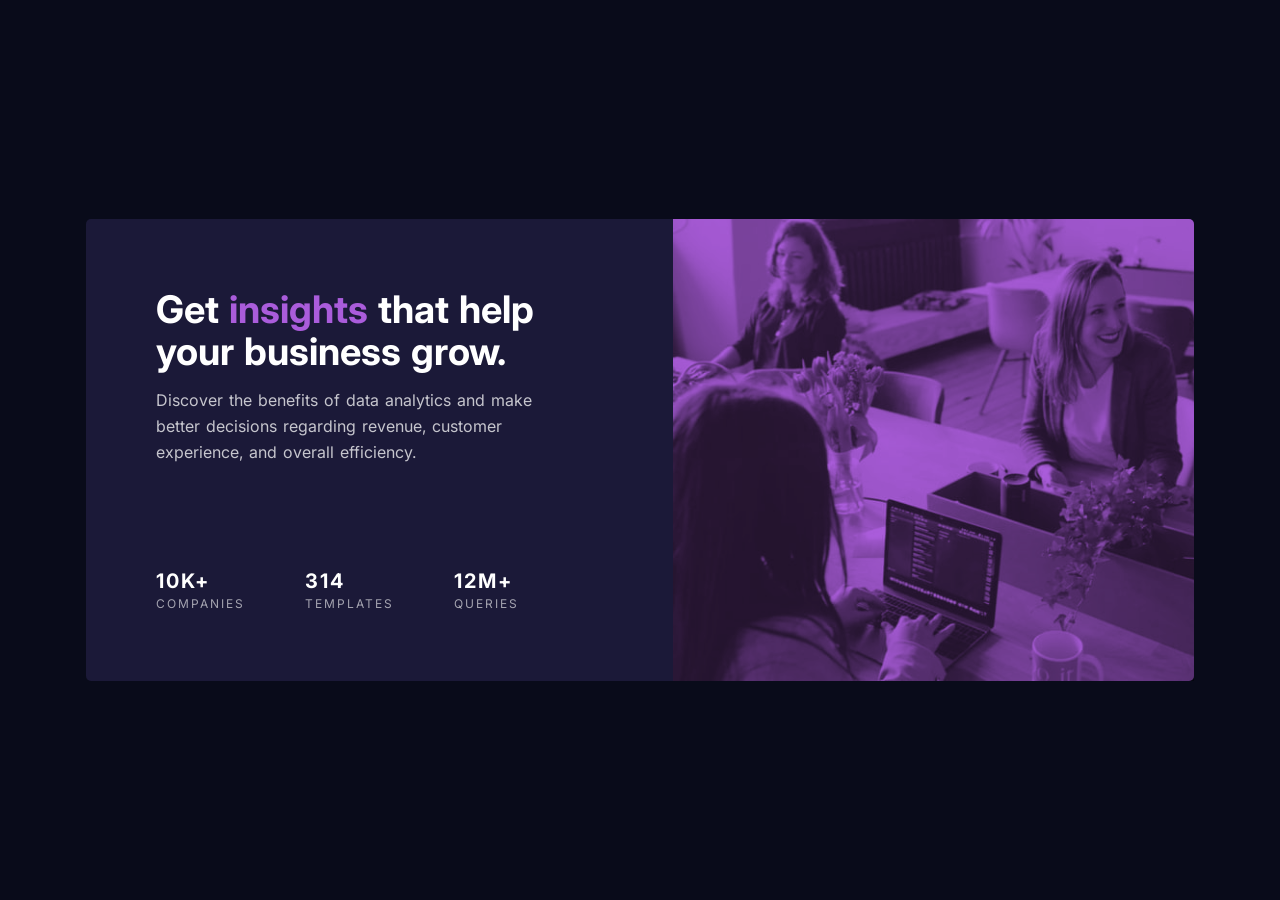
<file: index.html>
<!DOCTYPE html>
<html lang="pt-BR">

<head>

  <head>
    <meta charset="UTF-8">
    <meta name="viewport" content="width=device-width, initial-scale=1.0">
    <meta name="description"
      content="Componente de cartão de estatísticas para visualizar dados e impulsionar decisões de negócio.">
    <meta name="author" content="Seu Nome">
    <meta name="keywords" content="estatísticas, dados, analytics, negócios, frontend mentor">
    <meta property="og:title" content="Stats preview card component">
    <meta property="og:description"
      content="Visualize estatísticas importantes para o seu negócio com este componente elegante.">
    <meta property="og:image" content="./images/preview.png">
    <meta property="og:type" content="website">
    <meta name="twitter:card" content="summary_large_image">
    <link rel="icon" type="image/png" sizes="32x32" href="./images/favicon-32x32.png">
    <link rel="stylesheet" href="style.css">
    <link
      href="https://fonts.googleapis.com/css2?family=Inter:ital,opsz,wght@0,14..32,100..900;1,14..32,100..900&family=Poppins:ital,wght@0,100;0,200;0,300;0,400;0,500;0,600;0,700;0,800;0,900;1,100;1,200;1,300;1,400;1,500;1,600;1,700;1,800;1,900&family=Raleway:ital,wght@0,100..900;1,100..900&family=Roboto+Mono:ital,wght@0,100..700;1,100..700&family=Rubik:ital,wght@0,300..900;1,300..900&family=Secular+One&family=Ubuntu:ital,wght@0,300;0,400;0,500;0,700;1,300;1,400;1,500;1,700&display=swap"
      rel="stylesheet">
    <title>Stats preview card | Visualize dados do seu negócio</title>
  </head>
</head>

<body>


  <main class="container">

    <div class="content">
      <div class="text-section">

        <h1>Get <span class="highlight">insights</span> that help your business grow.</h1>

        <p>Discover the benefits of data analytics
          and make better decisions regarding revenue,
          customer experience, and
          overall efficiency.</p>
      </div>

      <div class="stats">
        <ul class="stats-list">
          <li><span class="span">10k+</span> companies</li>
          <li><span class="span">314</span> templates</li>
          <li><span class="span">12M+</span> queries</li>
        </ul>
      </div>
    </div>

    <div class="image-container">
      
      <picture>
        <source media="(min-width: 769px)" srcset="./images/image-header-desktop.jpg">

        <img src="./images/image-header-mobile.jpg" alt="Visualização de estatísticas empresariais"
          class="header-image">
      </picture>

    </div>

  </main>

</body>

</html>
</file>
<file: style.css>
* {
    margin: 0;
    padding: 0;
    box-sizing: border-box;
}

body {
    display: flex;
    margin: 0;
    min-height: 100vh;
    padding: 24px;
    font-family: 'Inter', sans-serif;
    background-color: hsl(233, 47%, 7%);
    justify-content: center;
    align-items: center;
    font-size: 15px;
}

.container {
    display: flex;
    flex-direction: row;
    margin: 0 auto;
    width: 90%;
    max-width: 1440px;
    background-color: hsl(244, 38%, 16%);
    border-radius: 5px;
}



h1 {
    color: hsl(0, 0%, 100%);
    max-width: 16ch;
    line-height: 1.1;
    font-weight: 700;
    font-size: 38px;
    word-spacing: 2px;
    /* Aumenta levemente o espaço entre cada palavra */
}

span {
    color: hsl(277, 64%, 61%);
}


p {
    color: hsla(0, 0%, 100%, 0.75);
    max-width: 38ch;
    line-height: 1.6;
    margin-bottom: 32px;
    font-size: 16px;
    font-weight: 400;
    word-spacing: 2px;
    /* Aumenta levemente o espaço entre cada palavra */
}

.text-section {
    display: flex;
    flex-direction: column;
    gap: 1rem;
}

.content {
    flex: 0 0 53%;
    display: flex;
    justify-content: center;
    flex-direction: column;
    padding: 70px;
}

.stats {
    margin-top: 2rem;
}

.stats-list {
    display: flex;
    flex-direction: row;
    justify-content: flex-start;
    list-style: none;
    padding: 0;
    margin: 40px 0 0 0;
    gap: 60px;
}

.stats-list li {
    color: hsla(0, 0%, 100%, 0.6);
    display: flex;
    flex-direction: column;
    align-items: flex-start;
    gap: 3px;
    text-transform: uppercase;
    font-size: 12PX;
    letter-spacing: 2px;
}

.span {
    font-weight: 700;
    color: white;
    font-size: 20px;
}

.image-container {
    flex: 1;
    background-color: hsl(277, 64%, 61%);
    line-height: 0;
    border-top-right-radius: 5px;
    border-bottom-right-radius: 5px;
}

.header-image {
    width: 100%;
    height: 100%;
    display: block;
    object-fit: cover;

    opacity: 0.8;
    /* Deixa a imagem um pouco transparente */
    mix-blend-mode: multiply;
    /* Faz a mágica da mistura com o roxo */
    /* Para telas de Tablet/Notebook Dividido */
}


/* Para telas de Tablet/Notebook Dividido */
@media (max-width: 1100px) and (min-width: 651px) {

    .container {
        flex-direction: row;
        max-width: 950px;
        width: 100%;
    }

    .content {
        flex: 1;
        padding: 40px;
        /* Reduz o espaço interno para o texto caber */
        text-align: left;
        align-items: flex-start;
    }

    .image-container {
        flex: 1.9;
        height: auto;
    }

    .stats-list {
        display: flex;
        flex-direction: row;
        gap: 35px;
    }

    h1 {
        font-size: 28px;
        /* Diminui a letra para não quebrar muitas linhas */
    }

    .stats-list {
        gap: 25px;
        /* Aproxima os números */
    }

}



@media (max-width: 650px) {
    .container {
        flex-direction: column-reverse;
        max-width: 375px;
        width: 90%;
    }

    .content {
        align-items: center;
        padding: 40px 32px;
        text-align: center;
    }

    .stats-list {
        flex-direction: column;
        gap: 40px;
    }

    .stats-list li {
        align-items: center;
    }

    .image-container {
        border-radius: 5px 5px 0 0;
        height: 240px;
        width: 100%;
    }



    h1, p {
        text-align: center;
        margin-left: auto;
        margin-right: auto;
    }


}
</file>
